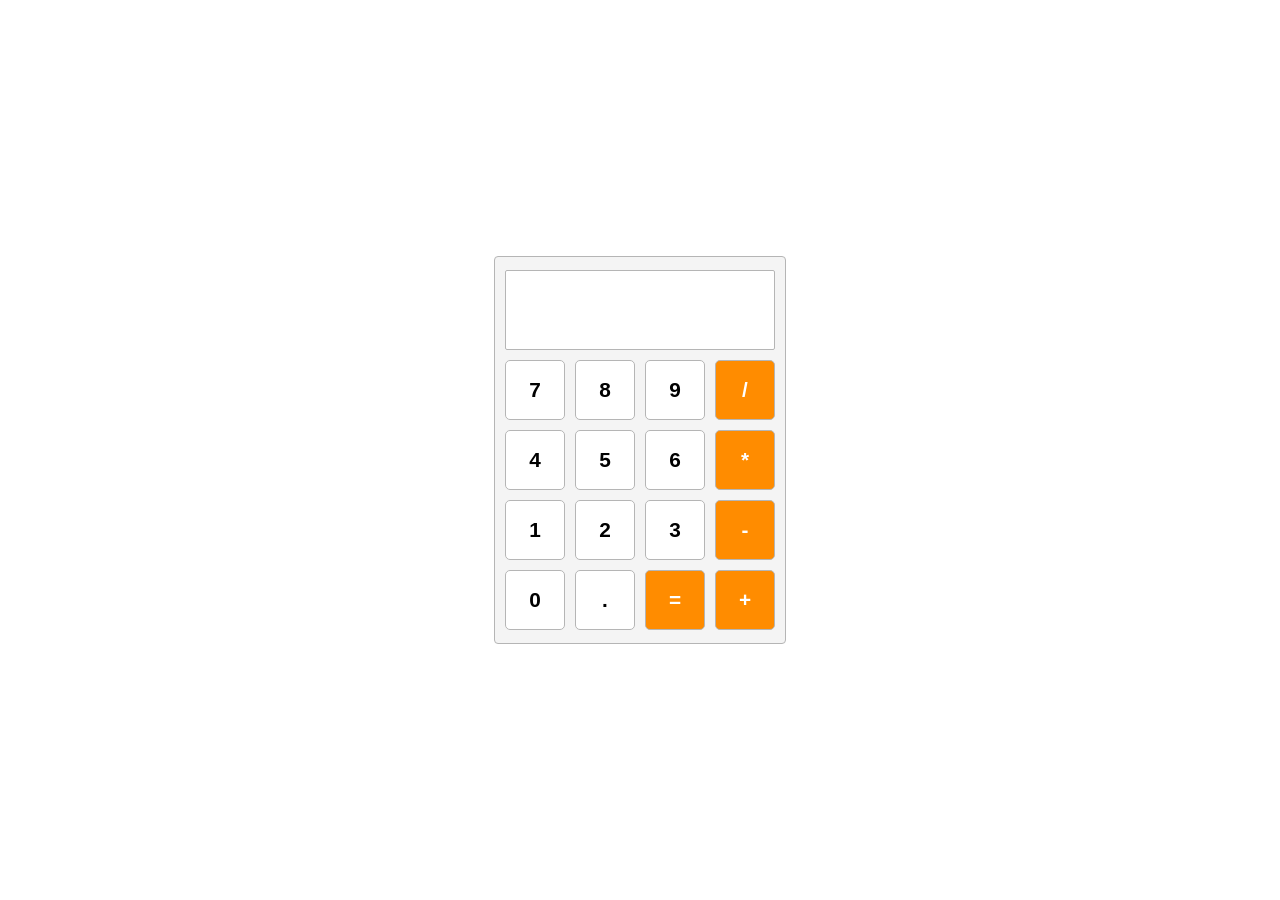
<file: Level 1/Calculator/index.html>
<!DOCTYPE html>
<html lang="en">
    <head>
        <meta charset="UTF-8" />
        <meta name="viewport" content="width=device-width, initial-scale=1.0" />
        <title>Simple Calculator || 100 JavaScript Projects</title>
        <!-- Styles  -->
        <link rel="stylesheet" href="style.css" />
    </head>
    <body>
        <div id="calculator">
            <div id="display"></div>
            <div id="keyboard">
                <button>7</button>
                <button>8</button>
                <button>9</button>
                <button class="operator">/</button>
                <button>4</button>
                <button>5</button>
                <button>6</button>
                <button class="operator">*</button>
                <button>1</button>
                <button>2</button>
                <button>3</button>
                <button class="operator">-</button>
                <button>0</button>
                <button>.</button>
                <button class="operator">=</button>
                <button class="operator">+</button>
            </div>
        </div>

        <!-- Script Includes -->
        <script src="index.js"></script>
    </body>
</html>
</file>
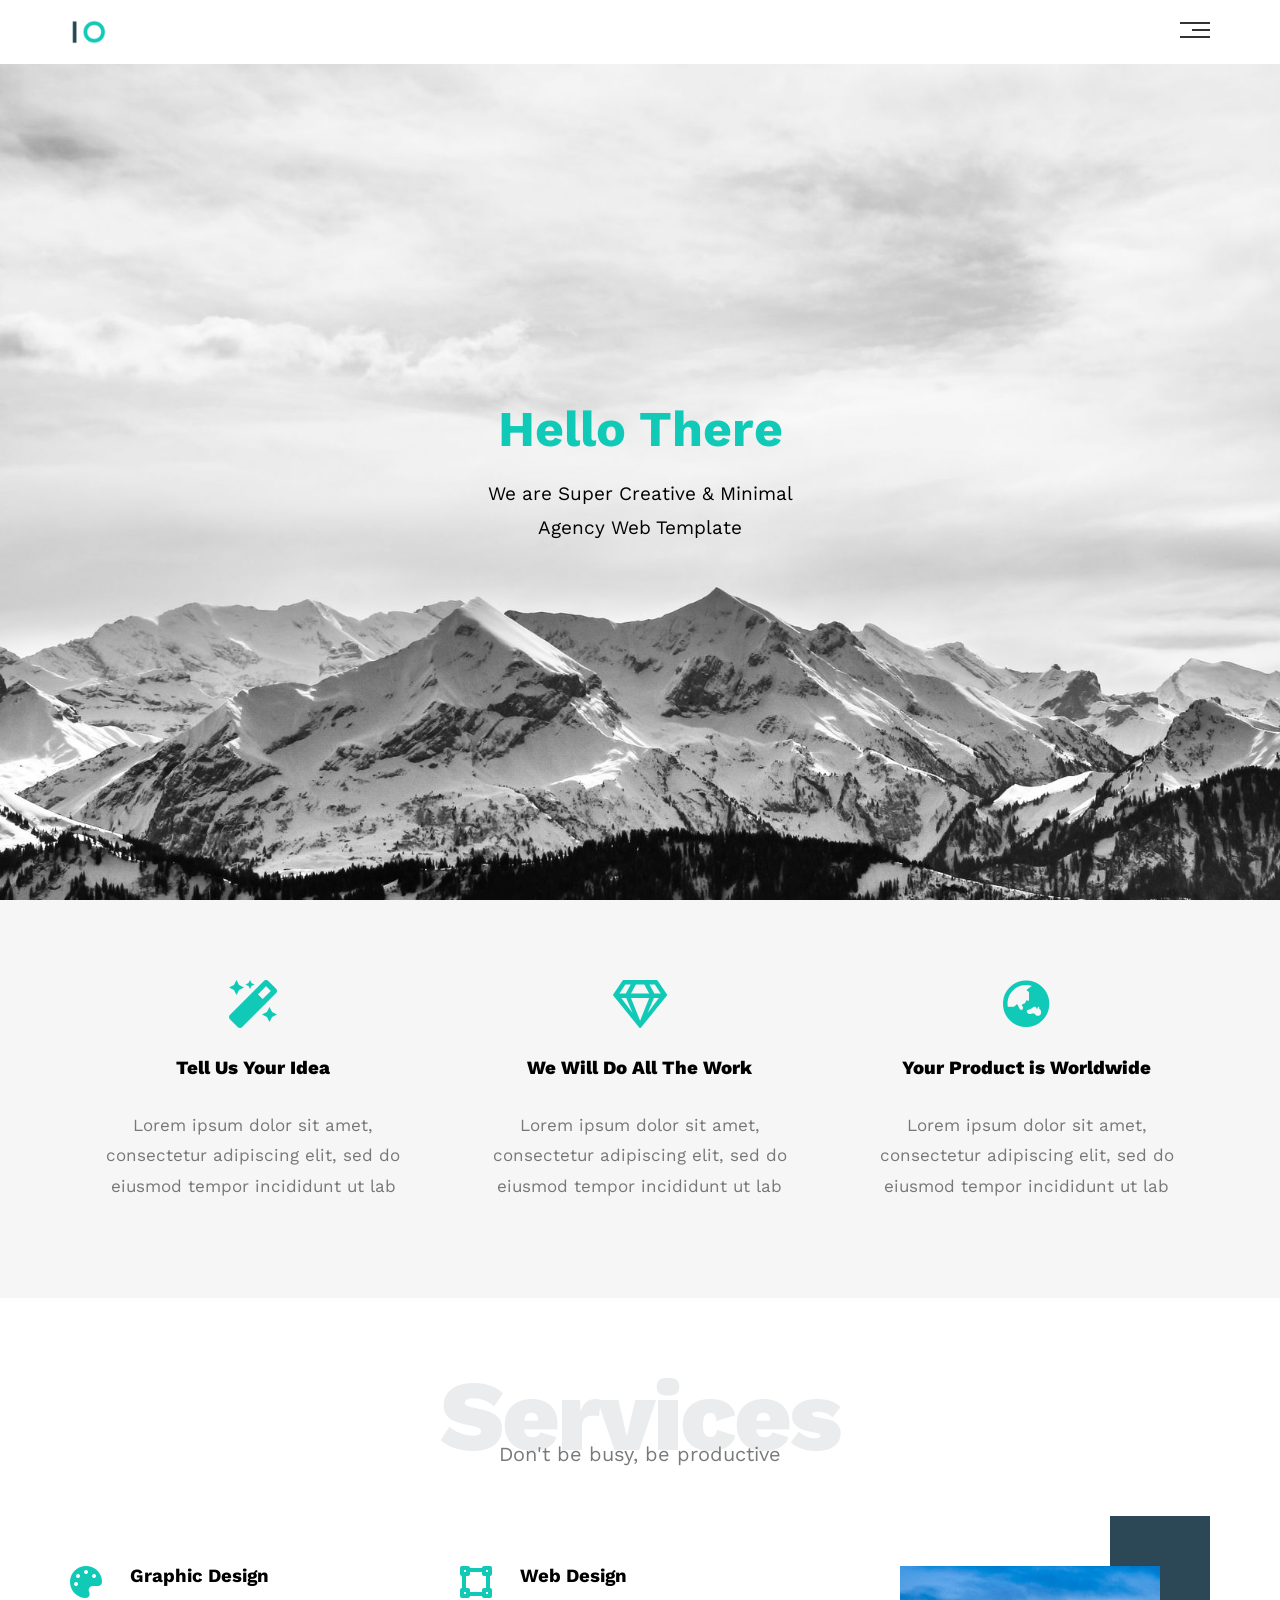
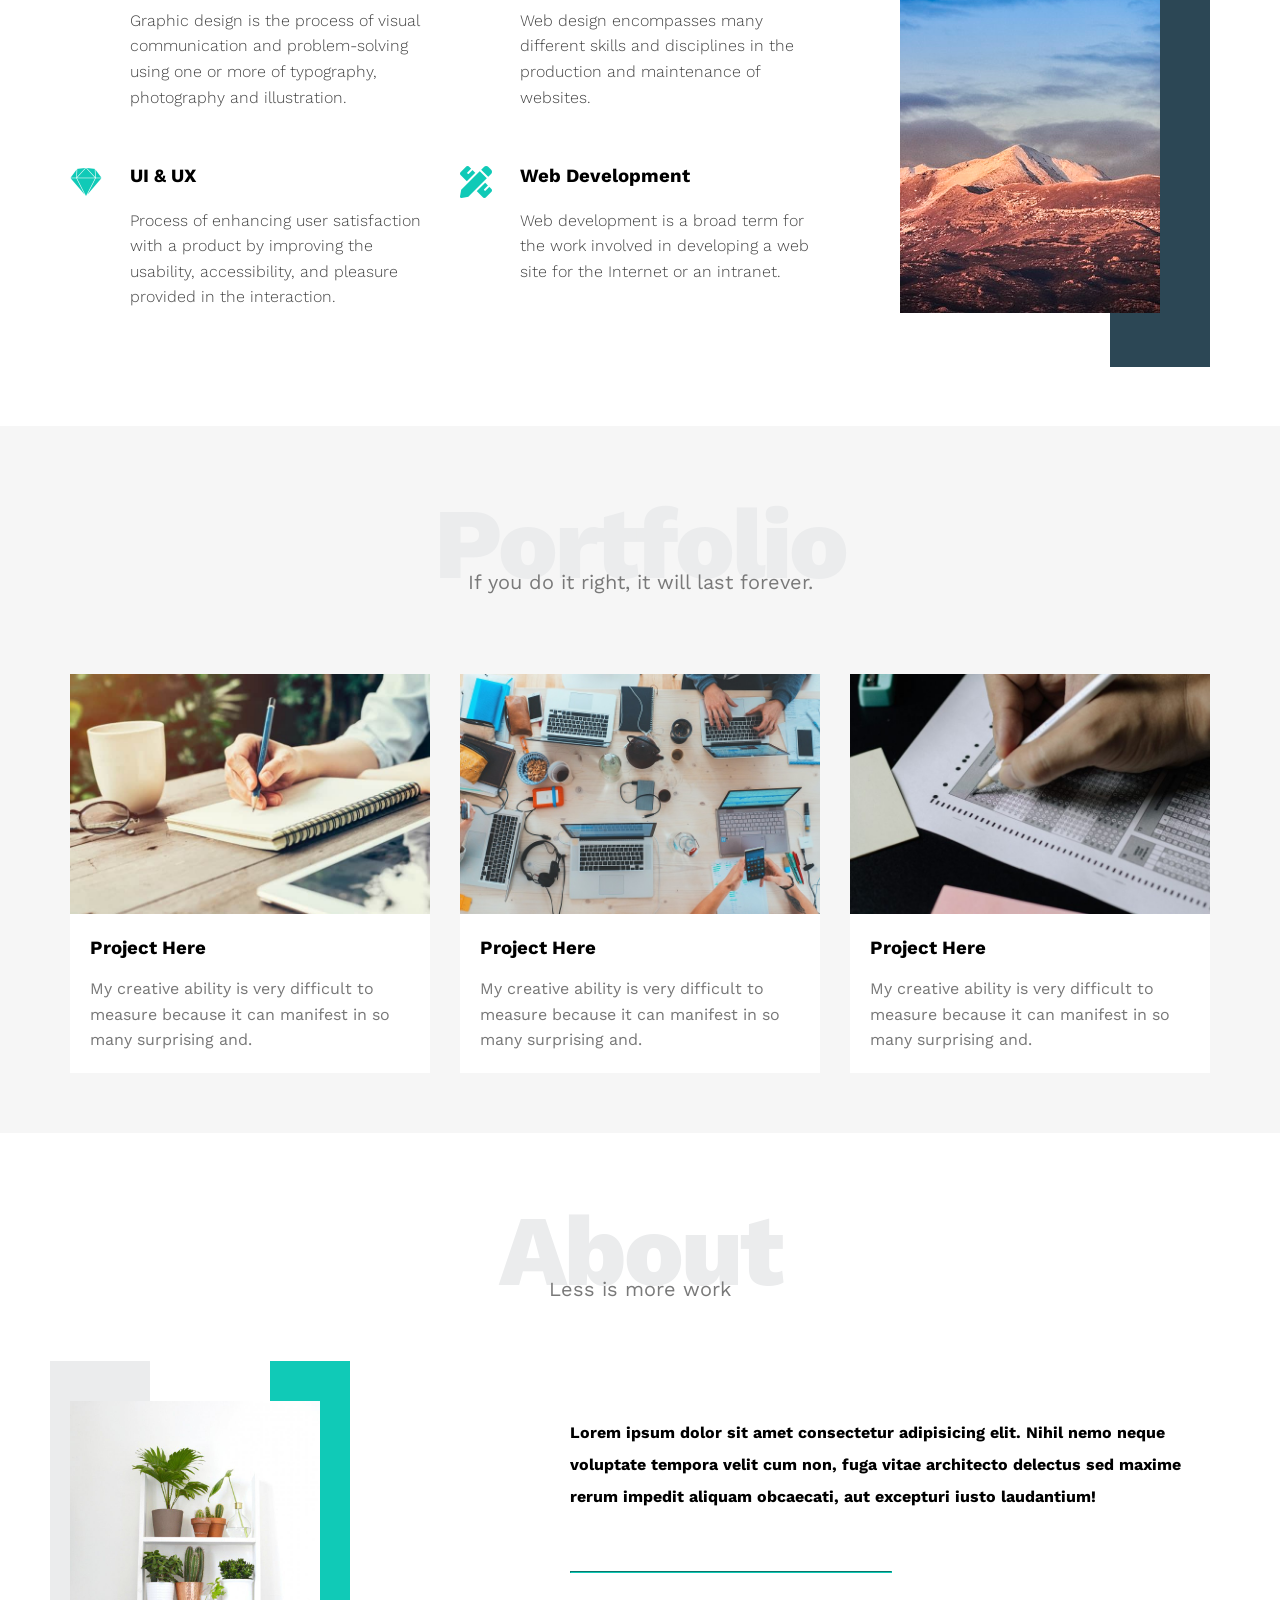
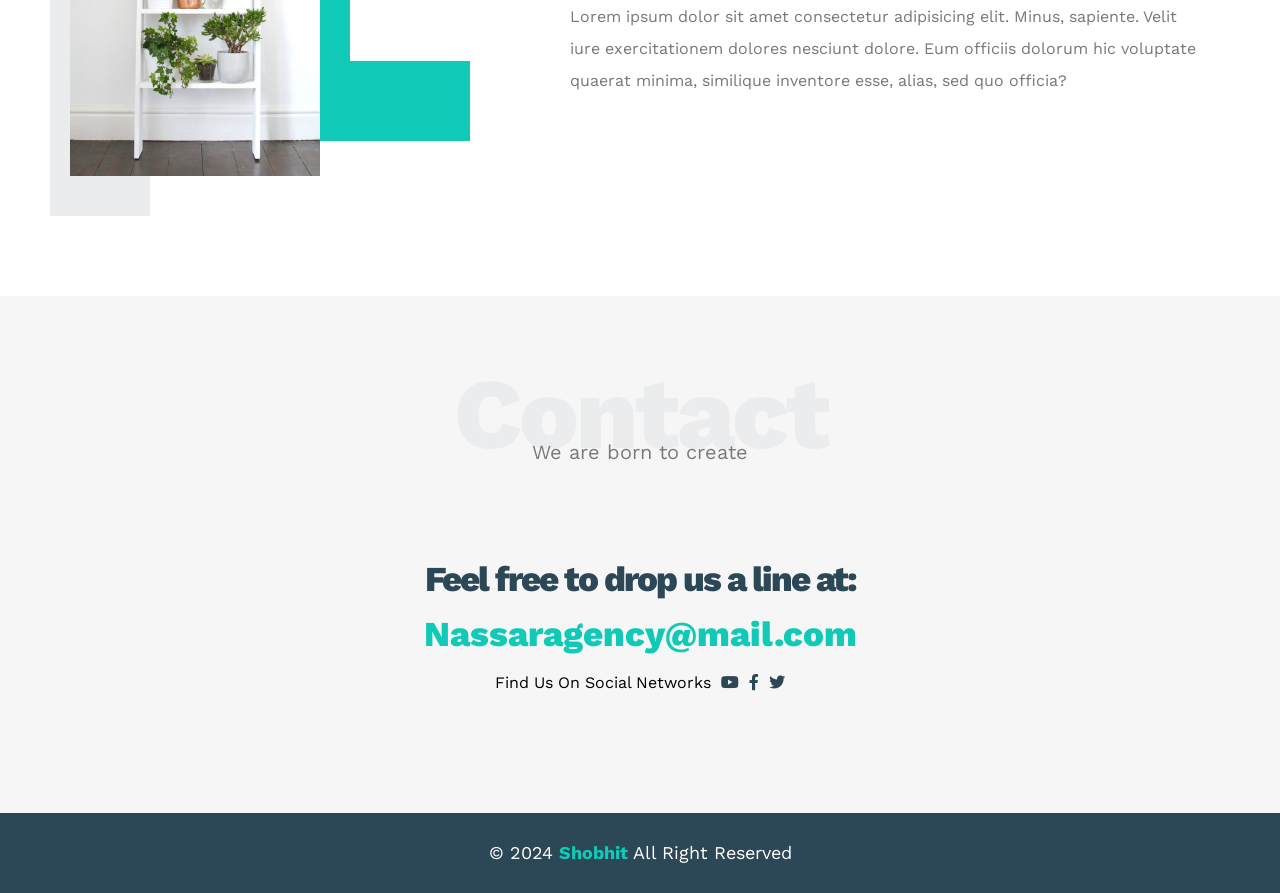
<file: Level 1/LandingPage/index.html>
<!DOCTYPE html>
<html lang="en">
	<head>
		<meta charset="UTF-8" />
		<meta http-equiv="X-UA-Compatible" content="IE=edge" />
		<meta
			name="viewport"
			content="width=device-width, initial-scale=1.0"
		/>
		<title>Shobhit Template</title>
		<!-- Main Template CSS File -->
		<link rel="stylesheet" href="css/style.css" />
		<!-- Render All Elements Normally -->
		<link rel="stylesheet" href="css/normalize.css" />
		<!-- Font Awesome Library -->
		<link rel="stylesheet" href="css/all.min.css" />
		<!-- Google Fonts -->
		<link rel="preconnect" href="https://fonts.gstatic.com" />
		<link
			href="https://fonts.googleapis.com/css2?family=Work+Sans:wght@200;300;400;500;600;700;800&#038;display=swap"
			rel="stylesheet"
		/>
	</head>
	<body>
		<!-- Start Header -->
		<div class="header">
			<div class="container">
				<img class="logo" src="images/logo.png" alt="" />
				<div class="links">
					<span class="icon">
						<span></span>
						<span></span>
						<span></span>
					</span>
					<ul>
						<li><a href="#services">Services</a></li>
						<li><a href="#portfolio">Portfolio</a></li>
						<li><a href="#about">About</a></li>
						<li><a href="#contact">Contact</a></li>
					</ul>
				</div>
			</div>
		</div>
		<!-- End Header -->
		<!-- Start Landing Section -->
		<div class="landing">
			<div class="intro-text">
				<h1>Hello There</h1>
				<p>
					We are  Super Creative & Minimal Agency Web
					Template
				</p>
			</div>
		</div>
		<!-- End Landing Section -->
		<!-- Start Features -->
		<div class="features">
			<div class="container">
				<div class="feat">
					<i class="fas fa-magic fa-3x"></i>
					<h3>Tell Us Your Idea</h3>
					<p>
						Lorem ipsum dolor sit amet, consectetur adipiscing
						elit, sed do eiusmod tempor incididunt ut lab
					</p>
				</div>
				<div class="feat">
					<i class="far fa-gem fa-3x"></i>
					<h3>We Will Do All The Work</h3>
					<p>
						Lorem ipsum dolor sit amet, consectetur adipiscing
						elit, sed do eiusmod tempor incididunt ut lab
					</p>
				</div>
				<div class="feat">
					<i class="fas fa-globe-asia fa-3x"></i>
					<h3>Your Product is Worldwide</h3>
					<p>
						Lorem ipsum dolor sit amet, consectetur adipiscing
						elit, sed do eiusmod tempor incididunt ut lab
					</p>
				</div>
			</div>
		</div>
		<!-- End Features -->
		<!-- Start Services -->
		<div class="services" id="services">
			<div class="container">
				<h2 class="special-heading">Services</h2>
				<p>Don't be busy, be productive</p>
				<div class="services-content">
					<div class="col">
						<!-- Start Service -->
						<div class="srv">
							<i class="fas fa-palette fa-2x"></i>
							<div class="text">
								<h3>Graphic Design</h3>
								<p>
									Graphic design is the process of visual
									communication and problem-solving using
									one or more of typography, photography
									and illustration.
								</p>
							</div>
						</div>
						<div class="srv">
							<i class="fab fa-sketch fa-2x"></i>
							<div class="text">
								<h3>UI & UX</h3>
								<p>
									Process of enhancing user satisfaction
									with a product by improving the
									usability, accessibility, and pleasure
									provided in the interaction.
								</p>
							</div>
						</div>
						<!-- End Service -->
					</div>
					<div class="col">
						<!-- Start Services -->
						<div class="srv">
							<i class="fas fa-vector-square fa-2x"></i>
							<div class="text">
								<h3>Web Design</h3>
								<p>
									Web design encompasses many different
									skills and disciplines in the
									production and maintenance of websites.
								</p>
							</div>
						</div>
						<div class="srv">
							<i class="fas fa-pencil-ruler fa-2x"></i>
							<div class="text">
								<h3>Web Development</h3>
								<p>
									Web development is a broad term for the
									work involved in developing a web site
									for the Internet or an intranet.
								</p>
							</div>
						</div>
						<!-- End Services -->
					</div>
					<div class="col">
						<div class="image image-column">
							<img src="images/services.jpg" alt="" />
						</div>
					</div>
				</div>
			</div>
		</div>
		<!-- End Services -->
		<!-- Start Portfolio -->
		<div class="portfolio" id="portfolio">
			<div class="container">
				<h2 class="special-heading">Portfolio</h2>
				<p>If you do it right, it will last forever.</p>
				<div class="portfolio-content">
					<div class="card">
						<img src="images/portfolio-1.jpg" alt="" />
						<div class="info">
							<h3>Project Here</h3>
							<p>
								My creative ability is very difficult to
								measure because it can manifest in so many
								surprising and.
							</p>
						</div>
					</div>
					<div class="card">
						<img src="images/portfolio-2.jpg" alt="" />
						<div class="info">
							<h3>Project Here</h3>
							<p>
								My creative ability is very difficult to
								measure because it can manifest in so many
								surprising and.
							</p>
						</div>
					</div>
					<div class="card">
						<img src="images/portfolio-3.jpg" alt="" />
						<div class="info">
							<h3>Project Here</h3>
							<p>
								My creative ability is very difficult to
								measure because it can manifest in so many
								surprising and.
							</p>
						</div>
					</div>
				</div>
			</div>
		</div>
		<!-- End Portfolio -->
		<!-- Start About -->
		<div class="about">
			<div class="container">
				<h2 class="special-heading">About</h2>
				<p>Less is more work</p>
				<div class="about-content">
					<div class="image">
						<img src="images/about.jpg" alt="" />
					</div>
					<div class="text">
						<p>
							Lorem ipsum dolor sit amet consectetur
							adipisicing elit. Nihil nemo neque voluptate
							tempora velit cum non, fuga vitae architecto
							delectus sed maxime rerum impedit aliquam
							obcaecati, aut excepturi iusto laudantium!
						</p>
						<hr />
						<p>
							Lorem ipsum dolor sit amet consectetur
							adipisicing elit. Minus, sapiente. Velit iure
							exercitationem dolores nesciunt dolore. Eum
							officiis dolorum hic voluptate quaerat minima,
							similique inventore esse, alias, sed quo
							officia?
						</p>
					</div>
				</div>
			</div>
		</div>
		<!-- End About -->
		<!-- Start Contact -->
		<div class="contact">
			<div class="container">
				<h2 class="special-heading">Contact</h2>
				<p>We are born to create</p>
				<div class="info">
					<p class="label">Feel free to drop us a line at:</p>
					<a
						href="mailto:Nassaragency@mailTest.com?subject=Contact"
						class="link"
						>Nassaragency@mail.com</a
					>
					<div class="social">
						Find Us On Social Networks
						<i class="fab fa-youtube"></i>
						<i class="fab fa-facebook-f"></i>
						<i class="fab fa-twitter"></i>
					</div>
				</div>
			</div>
		</div>
		<!-- End Contact -->
		<!-- Start Footer -->
		<div class="footer">
			&copy; 2024 <span>Shobhit</span> All Right Reserved
		</div>
		<!-- End Footer -->
	</body>
</html>
</file>
<file: Level 1/Calculator/style.css>
/* Google fonts */
@import url("https://fonts.googleapis.com/css2?family=Poppins:wght@100;200;300;400;500;600;700;800;900&family=Roboto:ital,wght@0,100;0,300;0,400;0,500;0,700;0,900;1,100;1,300;1,400;1,500;1,700;1,900&display=swap");

/* Browser reset */
* {
    margin: 0;
    padding: 0;
    box-sizing: border-box;
}
body {
    /* font-family: "Arial", sans-serif; */
    font-family: "Poppins", sans-serif;
    display: flex;
    justify-content: center;
    align-items: center;
    height: 100vh;
    margin: 0;
    background: #ffffff;
}
#calculator {
    border: 1px solid #b5b5b5;
    background-color: #f4f4f4;
    border-radius: 4px;
    overflow: hidden;
    padding: 8px 5px;
}
#display {
    height: 80px;
    text-align: right;
    font-size: 1.5em;
    padding: 5px 5px;
    background: #fff;
    border: 1px solid #b5b5b5;
    margin: 5px;
    overflow: hidden;
    border-radius: 2px;
}
#keyboard {
    display: grid;
    grid-template-columns: repeat(4, 1fr);
}
button {
    width: 60px;
    height: 60px;
    font-size: 1.3em;
    padding: 14px;
    cursor: pointer;
    outline: none;
    background: #fff;
    margin: 5px;
    border: 1px solid #b5b5b5;
    font-weight: 600;
    border-radius: 5px;
}
button:active {
    background-color: #ccc;
}
button.operator {
    background-color: #ff8c00;
    color: #fff;
}
</file>
<file: Level 1/LandingPage/css/style.css>
/* Start Variables */
:root {
  --main-color: #10cab7;
  --secondary-color: #2c4755;
  --section-padding: 60px;
  --section-background: #f6f6f6;
  --main-duration: 0.5s;
}
/* End Variables */
/* Start Global Rules */
* {
  -webkit-box-sizing: border-box;
  -moz-box-sizing: border-box;
  box-sizing: border-box;
}
html {
  scroll-behavior: smooth;
}
body {
  font-family: "Work Sans", sans-serif;
}
.container {
  padding-left: 15px;
  padding-right: 15px;
  margin-left: auto;
  margin-right: auto;
}
/* Small */
@media (min-width: 768px) {
  .container {
    width: 750px;
  }
}
/* Medium */
@media (min-width: 992px) {
  .container {
    width: 970px;
  }
}
/* Large */
@media (min-width: 1200px) {
  .container {
    width: 1170px;
  }
}
/* End Global Rules */
/* Start Components */
.special-heading {
  color: #ebeced;
  font-size: 100px;
  text-align: center;
  font-weight: 800;
  letter-spacing: -3px;
  margin: 0;
}
.special-heading + p {
  margin: -30px 0 0;
  font-size: 20px;
  text-align: center;
  color: #797979;
}
@media (max-width: 767px) {
  .special-heading {
    font-size: 60px;
  }
  .special-heading + p {
    margin-top: -20px;
  }
}
/* End Components */
/* Start Header */
.header {
  padding: 20px;
}
.header .container {
  display: flex;
  justify-content: space-between;
  align-items: center;
}
.header .logo {
  width: 60px;
}
.header .links {
  position: relative;
}
.header .links:hover .icon span:nth-child(2) {
  width: 100%;
}
.header .links .icon {
  width: 30px;
  display: flex;
  flex-wrap: wrap;
  justify-content: flex-end;
}
.header .links .icon span {
  background-color: #333;
  margin-bottom: 5px;
  height: 2px;
}
.header .links .icon span:first-child {
  width: 100%;
}
.header .links .icon span:nth-child(2) {
  width: 60%;
  transition: var(--main-duration);
}
.header .links .icon span:last-child {
  width: 100%;
}
.header .links ul {
  list-style: none;
  margin: 0;
  padding: 0;
  background-color: #f6f6f6;
  position: absolute;
  right: 0;
  min-width: 200px;
  top: calc(100% + 15px);
  display: none;
  z-index: 1;
}
.header .links ul::before {
  content: "";
  border-width: 10px;
  border-style: solid;
  border-color: transparent transparent #f6f6f6 transparent;
  position: absolute;
  right: 5px;
  top: -20px;
}
.header .links:hover ul {
  display: block;
}
.header .links ul li a {
  display: block;
  padding: 15px;
  text-decoration: none;
  color: #333;
  transition: var(--main-duration);
}
.header .links ul li a:hover {
  padding-left: 25px;
}
.header .links ul li:not(:last-child) a {
  border-bottom: 1px solid #ddd;
}
/* End Header */
/* Start Landing Section */
.landing {
  background-image: url(../images/landing.jpg);
  background-size: cover;
  height: calc(100vh - 64px);
  position: relative;
}
.landing .intro-text {
  position: absolute;
  left: 50%;
  top: 50%;
  text-align: center;
  transform: translate(-50%, -50%);
  width: 320px;
  max-width: 100%;
}
.landing .intro-text h1 {
  margin: 0;
  font-weight: bold;
  font-size: 50px;
  color: var(--main-color);
}
.landing .intro-text p {
  font-size: 19px;
  line-height: 1.8;
}
/* End Landing Section */
/* Start Features */
.features {
  padding-top: var(--section-padding);
  padding-bottom: var(--section-padding);
  background-color: var(--section-background);
}
.features .container {
  display: grid;
  grid-template-columns: repeat(auto-fill, minmax(300px, 1fr));
  grid-gap: 20px;
}
.features .feat {
  padding: 20px;
  text-align: center;
}
.features .feat i {
  color: var(--main-color);
}
.features .feat h3 {
  font-weight: 800;
  margin: 30px 0;
}
.features .feat p {
  line-height: 1.8;
  color: #777;
  font-size: 17px;
}
/* End Features */
/* Start Services  */
.services {
  padding-top: var(--section-padding);
  padding-bottom: var(--section-padding);
}
.services .services-content {
  display: grid;
  grid-template-columns: repeat(auto-fill, minmax(300px, 1fr));
  grid-gap: 30px;
  margin-top: 100px;
}
.services .services-content .srv {
  display: flex;
  margin-bottom: 40px;
}
@media (max-width: 767px) {
  .services .services-content .srv {
    flex-direction: column;
    text-align: center;
  }
}
.services .services-content .srv i {
  color: var(--main-color);
  flex-basis: 60px;
}
.services .services-content .srv .text {
  flex: 1;
}
.services .services-content .srv .text h3 {
  margin: 0 0 20px;
}
.services .services-content .srv .text p {
  color: #444;
  font-weight: 300;
  line-height: 1.6;
}
.services .services-content .image {
  text-align: center;
  position: relative;
}
.services .services-content .image::before {
  content: "";
  background-color: var(--secondary-color);
  width: 100px;
  height: calc(100% + 100px);
  top: -50px;
  position: absolute;
  right: 0;
  z-index: -1;
}
.services .services-content .image img {
  width: 260px;
}
@media (max-width: 1199px) {
  .image-column {
    display: none;
  }
}
/* Start Services  */
/* Start Portfolio */
.portfolio {
  padding-top: var(--section-padding);
  padding-bottom: var(--section-padding);
  background-color: var(--section-background);
}
.portfolio .portfolio-content {
  display: grid;
  grid-template-columns: repeat(auto-fill, minmax(300px, 1fr));
  grid-gap: 30px;
  margin-top: 80px;
}
.portfolio .portfolio-content .card {
  background-color: white;
}
.portfolio .portfolio-content .card img {
  max-width: 100%;
}
.portfolio .portfolio-content .card .info {
  padding: 20px;
}
.portfolio .portfolio-content .card .info h3 {
  margin: 0;
}
.portfolio .portfolio-content .card .info p {
  color: #777;
  line-height: 1.6;
  margin-bottom: 0;
}
/* End Portfolio */
/* Start About */
.about {
  padding-top: var(--section-padding);
  padding-bottom: calc(var(--section-padding) + 60px);
}
.about .about-content {
  margin-top: 100px;
  display: flex;
  flex-wrap: wrap;
  justify-content: space-between;
}
@media (max-width: 991px) {
  .about .about-content {
    flex-direction: column;
    text-align: center;
  }
}
.about .about-content .image {
  position: relative;
  width: 250px;
  height: 375px;
}
@media (max-width: 991px) {
  .about .about-content .image {
    margin: 0 auto 60px;
  }
}
.about .about-content .image::before {
  content: "";
  position: absolute;
  background-color: #ebeced;
  width: 100px;
  height: calc(100% + 80px);
  top: -40px;
  left: -20px;
  z-index: -1;
}
.about .about-content .image::after {
  top: -40px;
  content: "";
  position: absolute;
  width: 120px;
  height: 300px;
  border-left: 80px solid var(--main-color);
  border-bottom: 80px solid var(--main-color);
  z-index: -1;
  right: -150px;
}
@media (max-width: 991px) {
  .about .about-content .image::before,
  .about .about-content .image::after {
    display: none;
  }
}
.about .about-content .image img {
  max-width: 100%;
}
.about .about-content .text {
  flex-basis: calc(100% - 500px);
}
.about .about-content .text p:first-of-type {
  font-weight: bold;
  line-height: 2;
  margin-bottom: 50px;
}
.about .about-content .text hr {
  width: 50%;
  display: inline-block;
  border-color: var(--main-color);
}
.about .about-content .text p:last-of-type {
  line-height: 2;
  color: #777;
}
/* End About */
/* Start Contact */
.contact {
  padding-top: var(--section-padding);
  padding-bottom: var(--section-padding);
  background-color: var(--section-background);
}
.contact .info {
  padding-top: var(--section-padding);
  padding-bottom: var(--section-padding);
  text-align: center;
}
.contact .info .label {
  font-size: 35px;
  font-weight: 800;
  color: var(--secondary-color);
  letter-spacing: -2px;
  margin-bottom: 15px;
}
.contact .info .link {
  display: block;
  font-size: 35px;
  font-weight: 800;
  color: var(--main-color);
  text-decoration: none;
}
.contact .info .social {
  display: flex;
  justify-content: center;
  margin-top: 20px;
  font-size: 16px;
}
.contact .info .social i {
  margin-left: 10px;
  color: var(--secondary-color);
}
@media (max-width: 767px) {
  .contact .info .label,
  .contact .info .link {
    font-size: 25px;
  }
}
/* End Contact */
/* Start Footer */
.footer {
  background-color: var(--secondary-color);
  color: white;
  padding: 30px 10px;
  text-align: center;
  font-size: 18px;
}
.footer span {
  font-weight: bold;
  color: var(--main-color);
}
/* End Footer */
</file>
